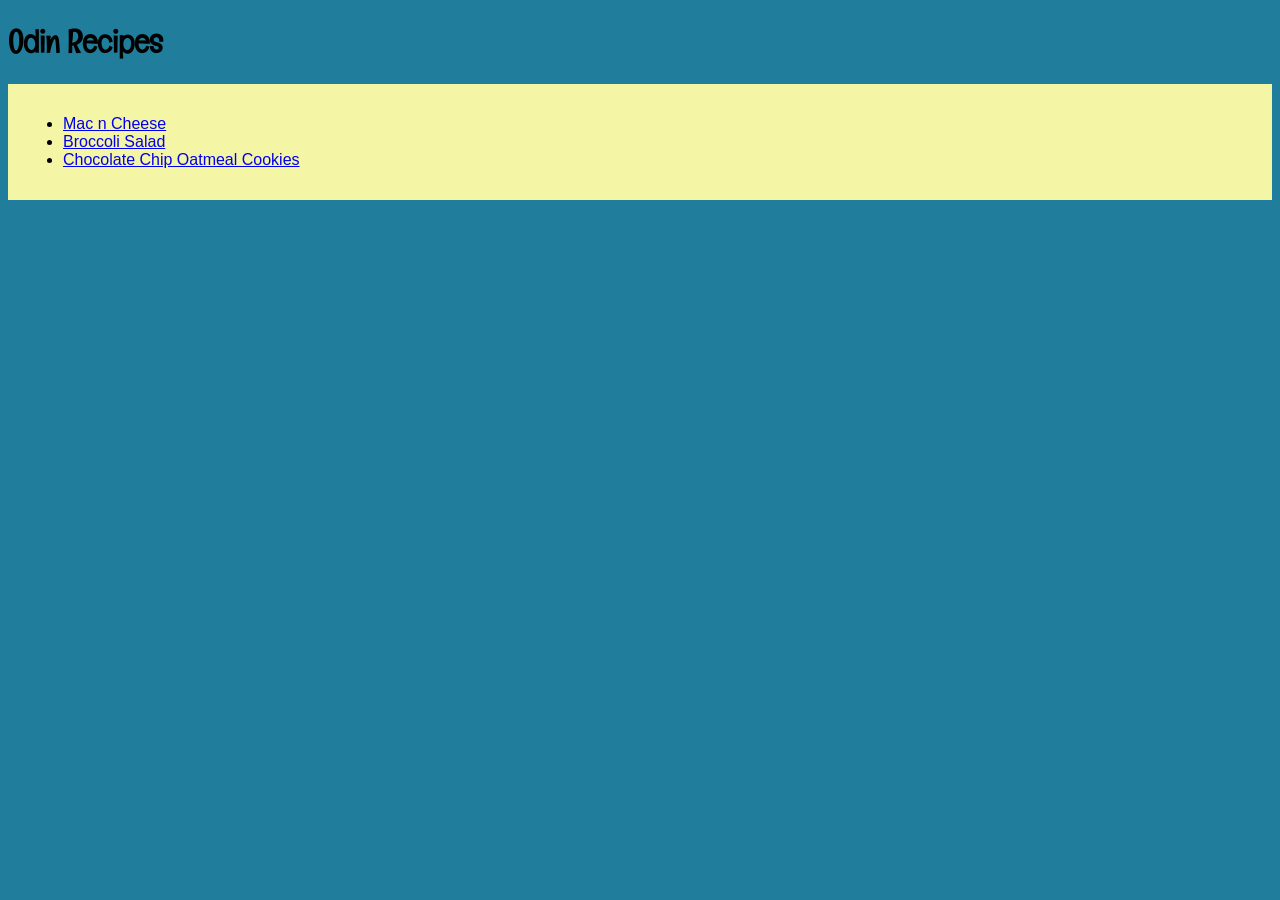
<file: index.html>
<!DOCTYPE html>
<html lang="en">

<head>
    <meta charset="UTF-8">
    <meta name="viewport" content="width=device-width, initial-scale=1.0">
    <link rel="preconnect" href="https://fonts.googleapis.com">
    <link rel="preconnect" href="https://fonts.gstatic.com" crossorigin>
    <link href="https://fonts.googleapis.com/css2?family=Englebert&family=Lato:ital,wght@0,100;0,300;0,400;0,700;0,900;1,100;1,300;1,400;1,700;1,900&display=swap" rel="stylesheet">
    <link rel="stylesheet" href="styles.css">
    <title>My Favourite Recipes</title>
</head>

<body>
    <header>
        <h1>Odin Recipes</h1>
    </header>

    <section>
        <ul>
            <li><a href="recipes/macncheese.html">Mac n Cheese</a></li>
            <li><a href="recipes/broccolisalad.html">Broccoli Salad</a></li>
            <li><a href="recipes/chocolatechipcookies.html">Chocolate Chip Oatmeal Cookies</a></li>
        </ul>
    </section>
    
</body>
</html>
</file>
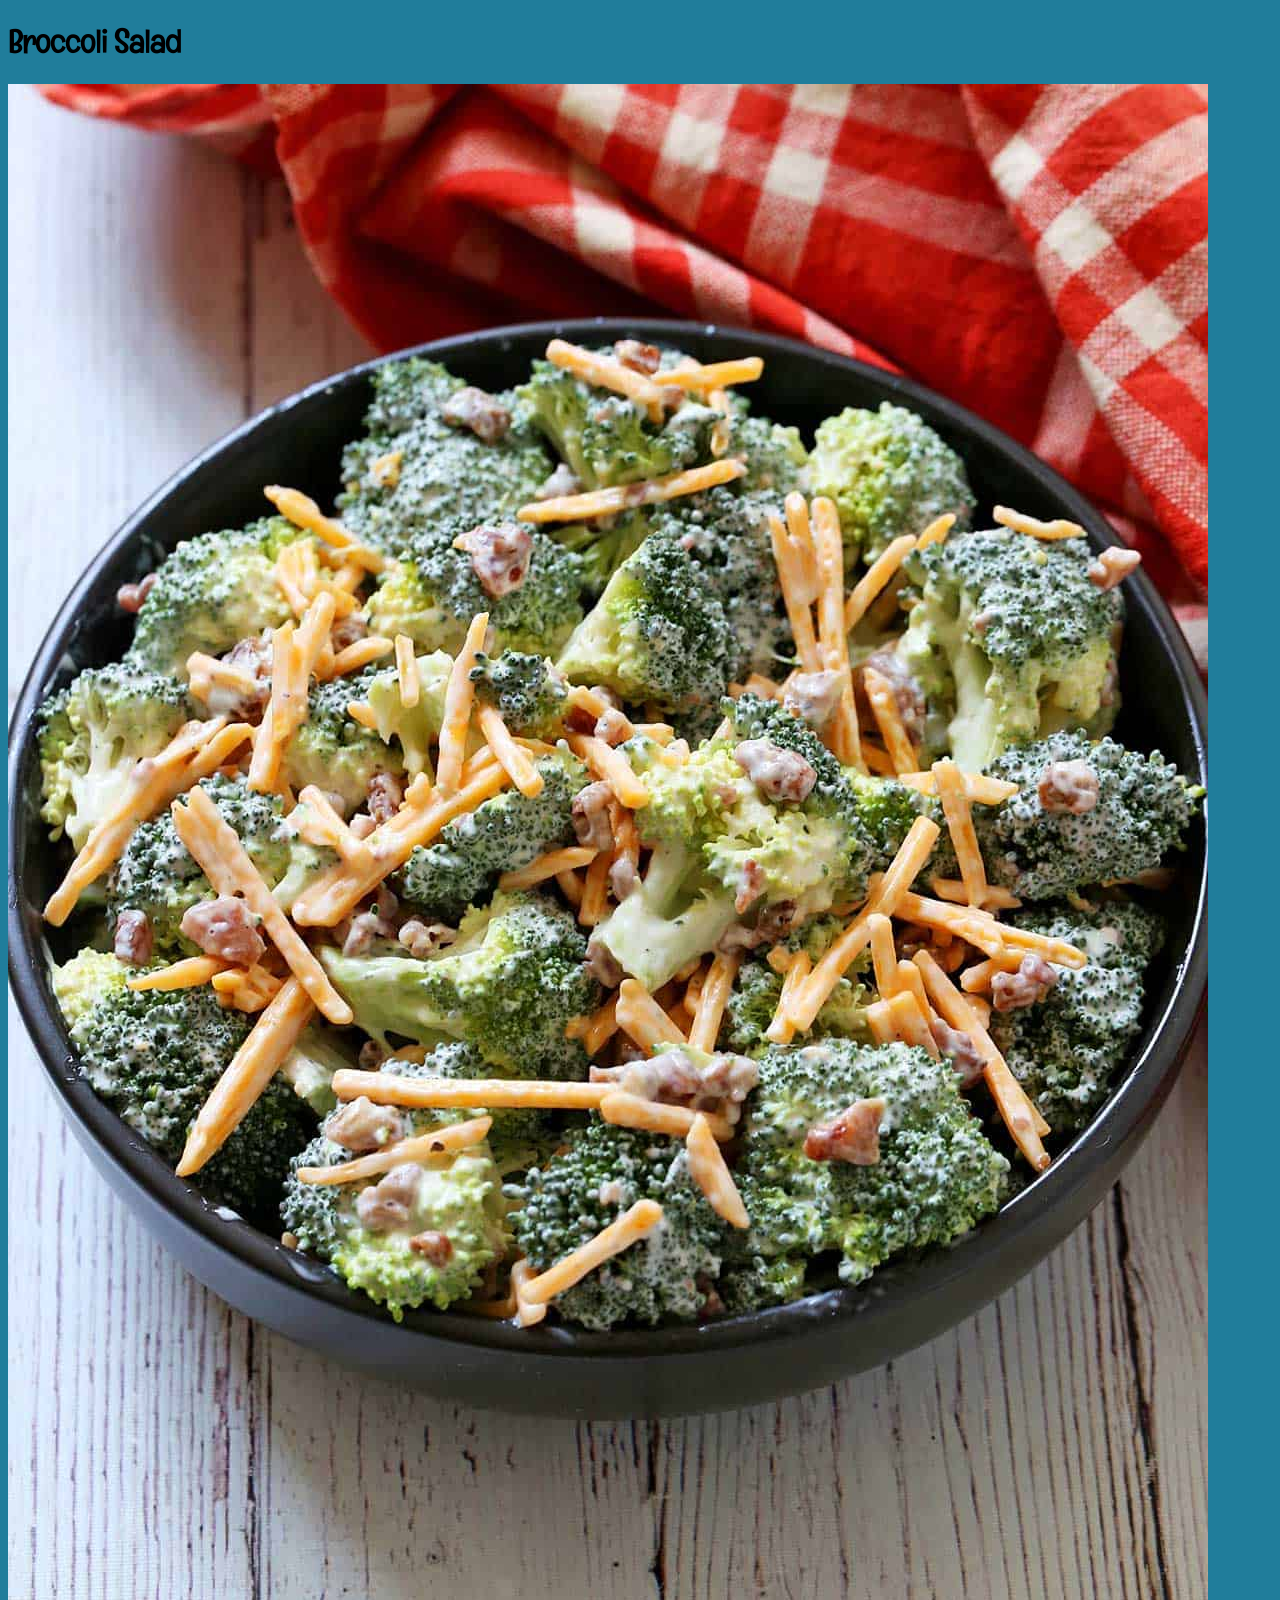
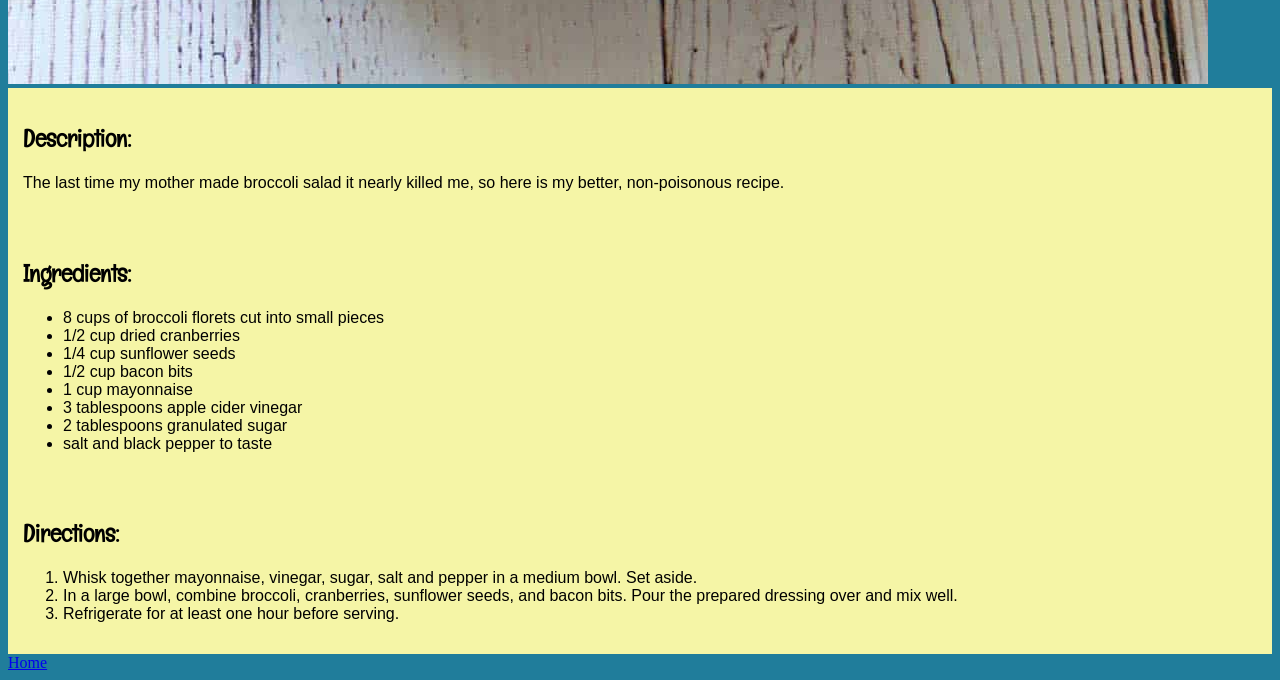
<file: recipes/broccolisalad.html>
<!DOCTYPE html>
<html lang="en">

<head>
    <meta charset="UTF-8">
    <meta name="viewport" content="width=device-width, initial-scale=1.0">
    <link rel="preconnect" href="https://fonts.googleapis.com">
    <link rel="preconnect" href="https://fonts.gstatic.com" crossorigin>
    <link href="https://fonts.googleapis.com/css2?family=Englebert&family=Lato:ital,wght@0,100;0,300;0,400;0,700;0,900;1,100;1,300;1,400;1,700;1,900&display=swap" rel="stylesheet">
    <link rel="stylesheet" href="/styles.css">
    <title>Broccoli Salad</title>
</head>

<body>
    <header>
        <h1>Broccoli Salad</h1>
        <img src="../Images/broccolisalad.jpg">
    </header>
    
    <section>
        <h2>Description:</h2>
        <p>The last time my mother made broccoli salad it nearly killed me, so here
            is my better, non-poisonous recipe.</p>
    </section>
    <section>
        <h2>Ingredients:</h2>
        <ul>
            <li>8 cups of broccoli florets cut into small pieces</li>
            <li>1/2 cup dried cranberries</li>
            <li>1/4 cup sunflower seeds</li>
            <li>1/2 cup bacon bits</li>
            <li>1 cup mayonnaise</li>
            <li>3 tablespoons apple cider vinegar</li>
            <li>2 tablespoons granulated sugar</li>
            <li>salt and black pepper to taste</li>
        </ul>
    </section>

    <section>
        <h2>Directions:</h2>
        <ol>
            <li>Whisk together mayonnaise, vinegar, sugar, salt and pepper in a medium
                bowl. Set aside.
            </li>
            <li>In a large bowl, combine broccoli, cranberries, sunflower seeds, 
                and bacon bits. Pour the prepared dressing over and mix well.
            </li>
            <li>Refrigerate for at least one hour before serving.</li>
        </ol>
    </section>

    <a href="../index.html">Home</a>
</body>
</html>
</file>
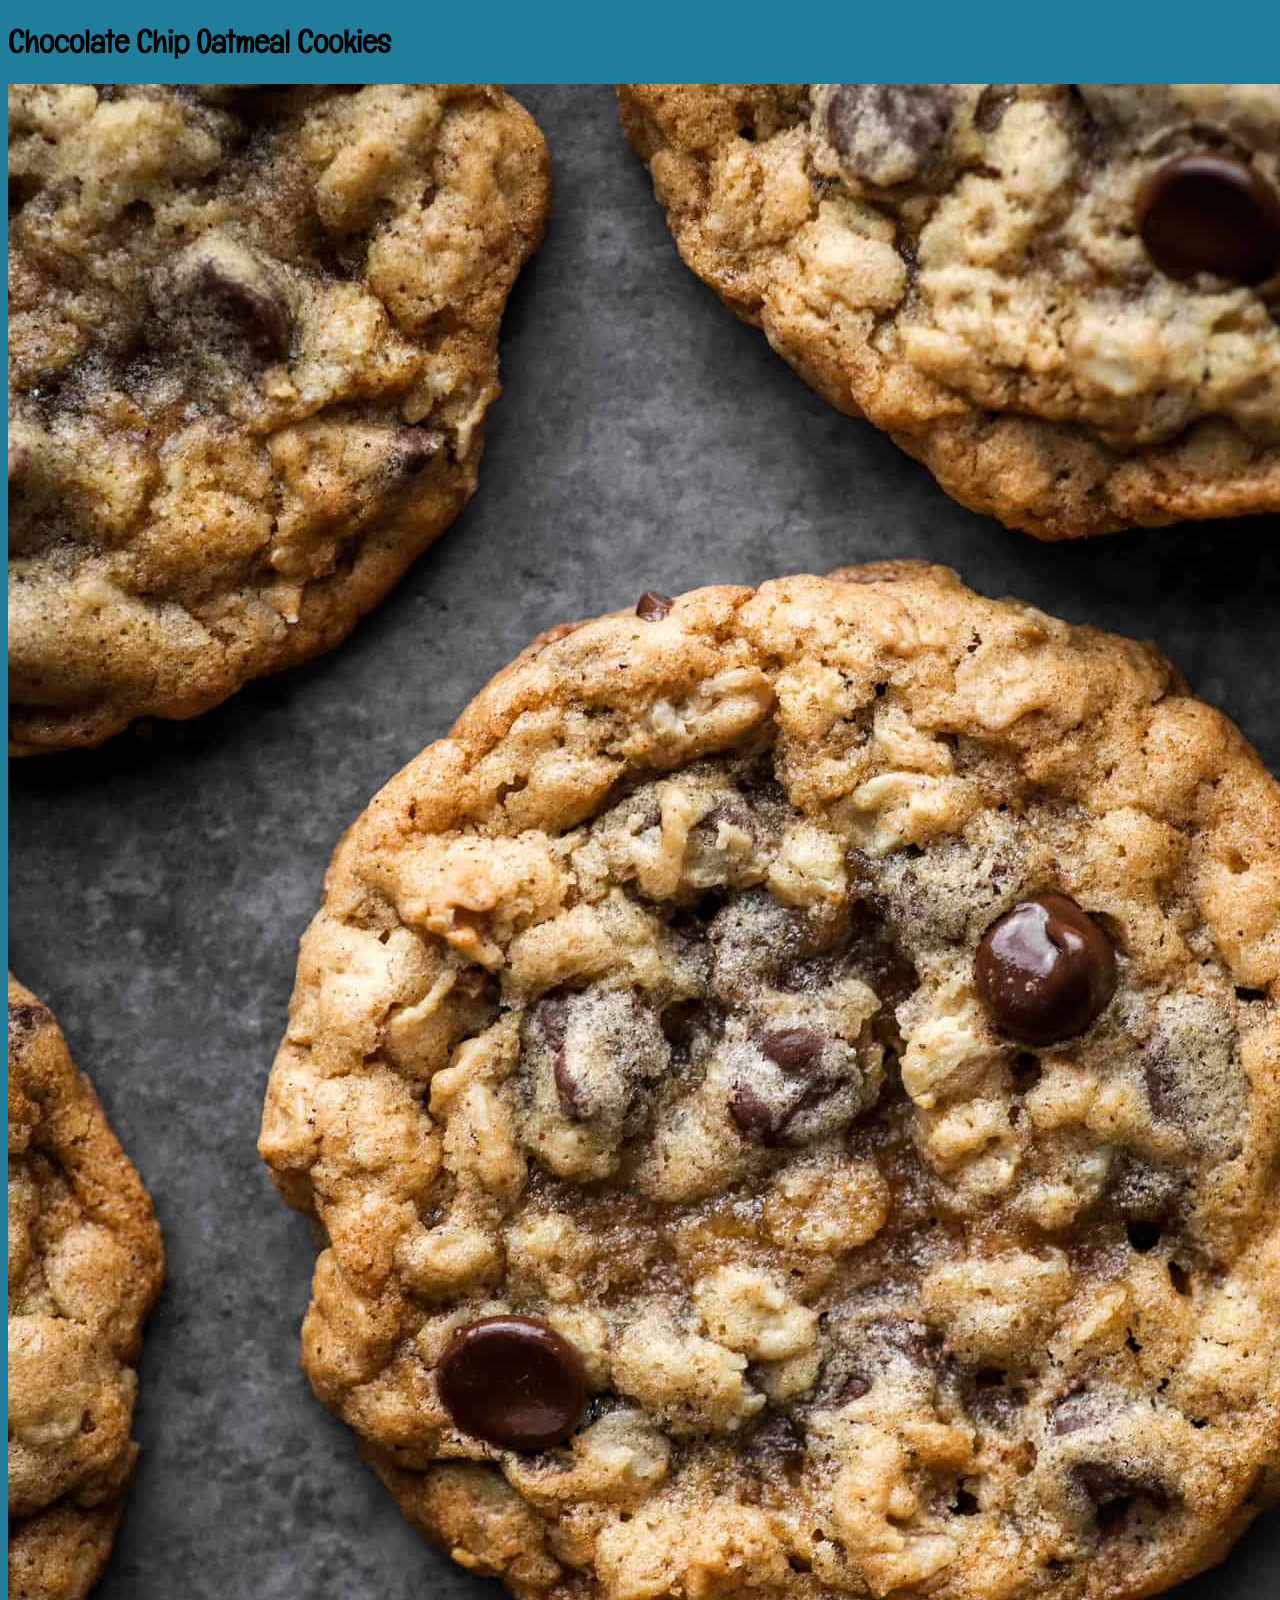
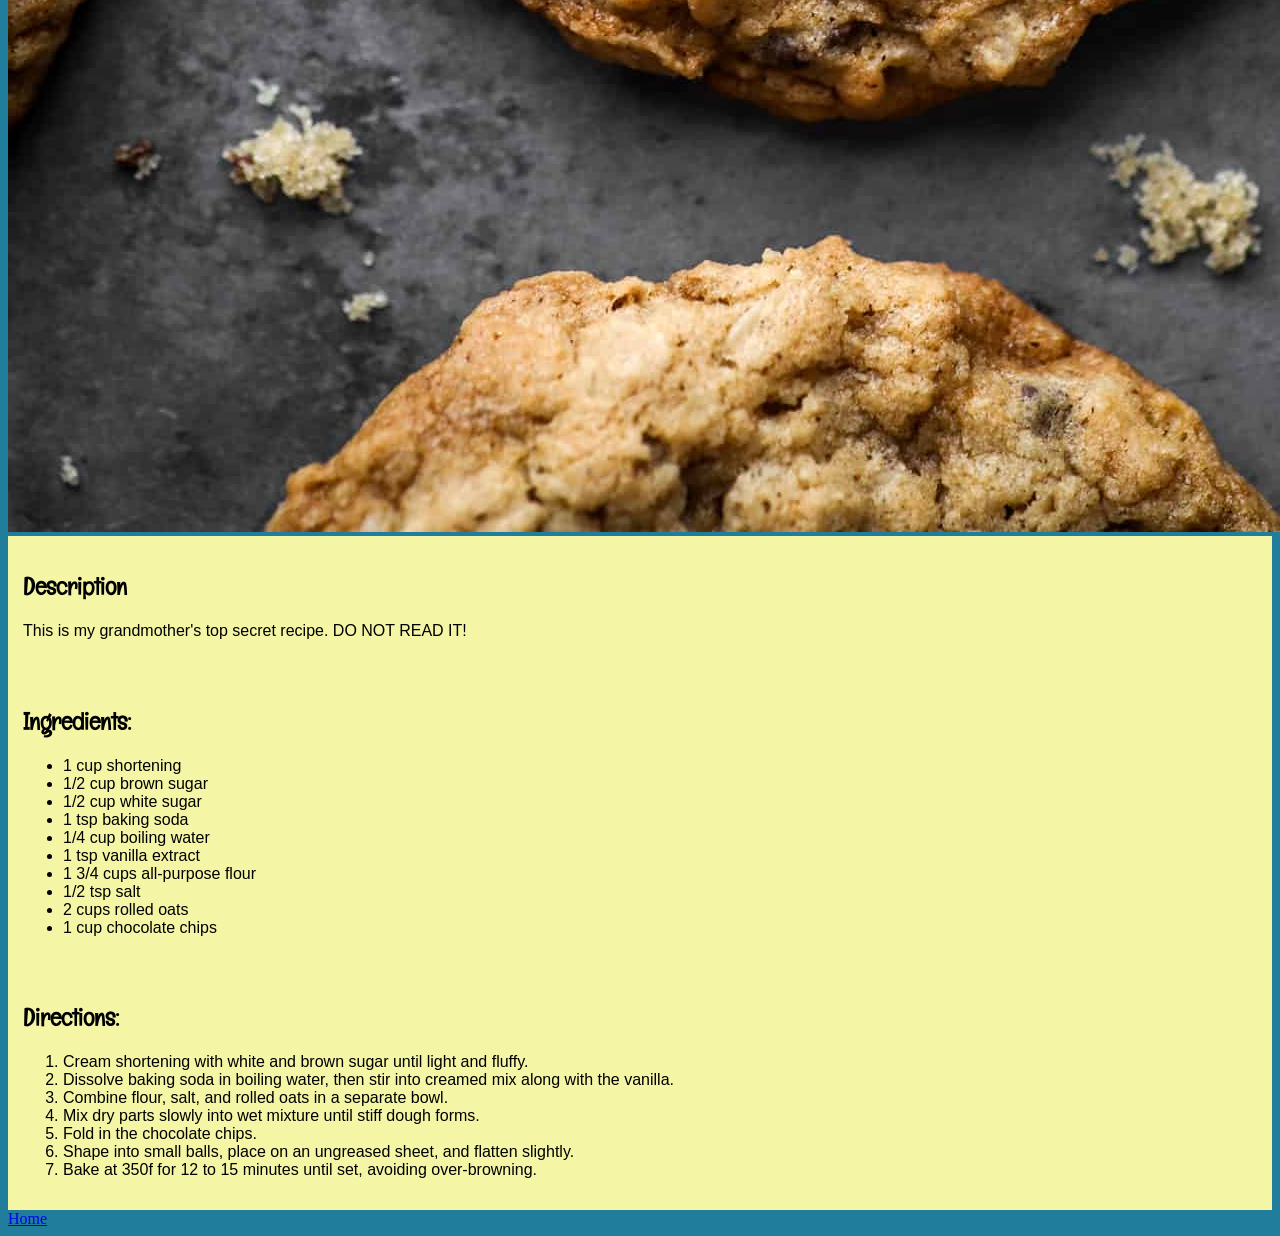
<file: recipes/chocolatechipcookies.html>
<!DOCTYPE html>
<html lang="en">

<head>
    <meta charset="UTF-8">
    <meta name="viewport" content="width=device-width, initial-scale=1.0">
    <link rel="stylesheet" href="/styles.css">
    <link rel="preconnect" href="https://fonts.googleapis.com">
    <link rel="preconnect" href="https://fonts.gstatic.com" crossorigin>
    <link href="https://fonts.googleapis.com/css2?family=Englebert&family=Lato:ital,wght@0,100;0,300;0,400;0,700;0,900;1,100;1,300;1,400;1,700;1,900&display=swap" rel="stylesheet">
    <title>Chocolate Chip Oatmeal Cookies</title>
</head>

<body>

    <header>
        <h1>Chocolate Chip Oatmeal Cookies</h1>
        <img src="../Images/oatmealchocolatechipcookie.jpg">
    </header>

    <section>
        <h2>Description</h2>
        <p>This is my grandmother's top secret recipe. DO NOT READ IT!</p>
    </section>

    <section>
        <h2>Ingredients:</h2>
        <ul>
            <li>1 cup shortening</li>
            <li>1/2 cup brown sugar</li>
            <li>1/2 cup white sugar</li>
            <li>1 tsp baking soda</li>
            <li>1/4 cup boiling water</li>
            <li>1 tsp vanilla extract</li>
            <li>1 3/4 cups all-purpose flour</li>
            <li>1/2 tsp salt</li>
            <li>2 cups rolled oats</li>
            <li>1 cup chocolate chips</li>
        </ul>
    </section>

    <section>
        <h2>Directions:</h2>
        <ol>
            <li>Cream shortening with white and brown sugar until light and fluffy.</li>
            <li>Dissolve baking soda in boiling water, then stir into creamed mix 
                    along with the vanilla.
            </li>
            <li>Combine flour, salt, and rolled oats in a separate bowl.</li>
            <li>Mix dry parts slowly into wet mixture until stiff dough forms.</li>
            <li>Fold in the chocolate chips.</li>
            <li>Shape into small balls, place on an ungreased sheet, and flatten slightly.</li>
            <li>Bake at 350f for 12 to 15 minutes until set, avoiding over-browning.</li>
        </ol>
    </section>

        
    <a href="../index.html">Home</a>
</body>
</html>
</file>
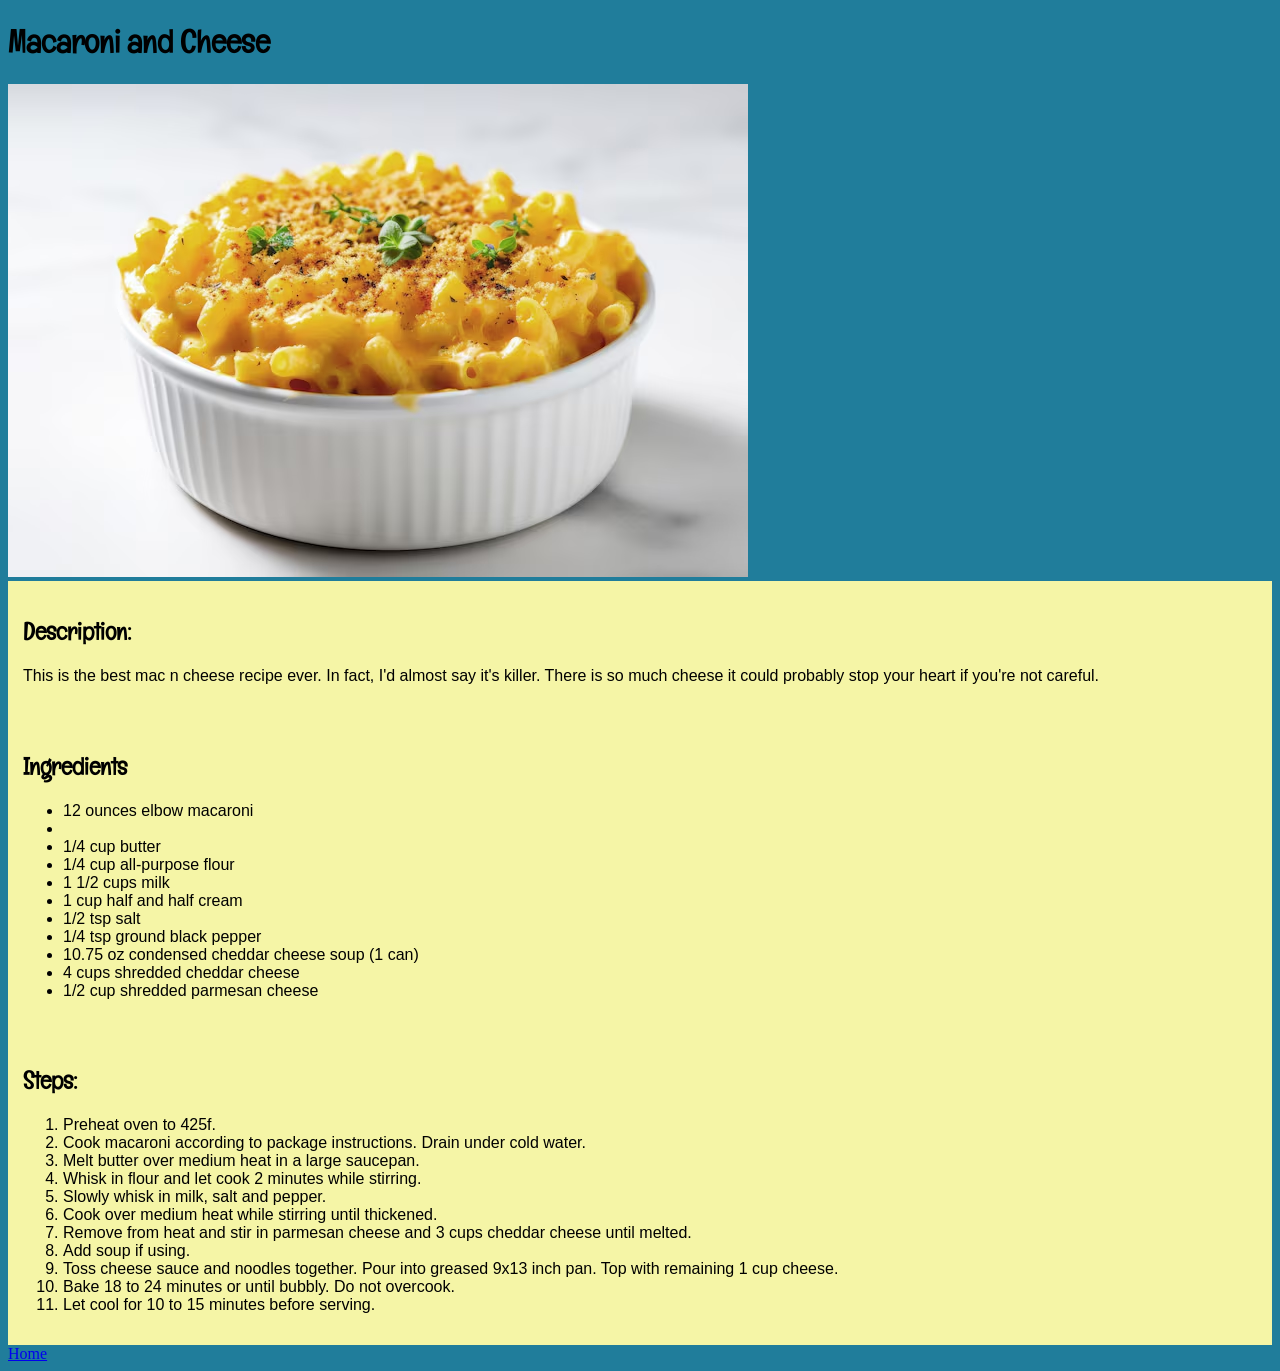
<file: recipes/macncheese.html>
<!DOCTYPE html>
<html lang="en">

<head>
    <meta charset="UTF-8">
    <meta charset="UTF-8" content="width=device-width, initial-scale=1.0">
    <link rel="stylesheet" href="/styles.css">
    <link rel="preconnect" href="https://fonts.googleapis.com">
    <link rel="preconnect" href="https://fonts.gstatic.com" crossorigin>
    <link href="https://fonts.googleapis.com/css2?family=Englebert&family=Lato:ital,wght@0,100;0,300;0,400;0,700;0,900;1,100;1,300;1,400;1,700;1,900&display=swap" rel="stylesheet">
    <title>Macaroni and Cheese</title>
</head>

<body>
    <header>
        <h1>Macaroni and Cheese</h1>
        <img src="../Images/macaroni">
    </header>

    <section>
        <h2>Description:</h2>
        <p>This is the best mac n cheese recipe ever. In fact, I'd almost say it's killer.
            There is so much cheese it could probably stop your heart if you're not careful.
        </p>
    </section>

    <section>
        <h2>Ingredients</h2>
        <ul>
            <li>12 ounces elbow macaroni<li>
            <li>1/4 cup butter</li>
            <li>1/4 cup all-purpose flour</li>
            <li>1 1/2 cups milk</li>
            <li>1 cup half and half cream</li>
            <li>1/2 tsp salt</li>
            <li>1/4 tsp ground black pepper</li>
            <li>10.75 oz condensed cheddar cheese soup (1 can)</li>
            <li>4 cups shredded cheddar cheese</li>
            <li>1/2 cup shredded parmesan cheese</li>
        </ul>
    </section>

    <section>
        <h2>Steps:</h2>
        <ol>
            <li>Preheat oven to 425f.</li>
            <li>Cook macaroni according to package instructions. Drain under cold water.</li>
            <li>Melt butter over medium heat in a large saucepan.</li>
            <li>Whisk in flour and let cook 2 minutes while stirring.</li>
            <li>Slowly whisk in milk, salt and pepper.</li>
            <li>Cook over medium heat while stirring until thickened.</li>
            <li>Remove from heat and stir in parmesan cheese and 3 cups cheddar cheese until
                melted.
            </li>
            <li>Add soup if using.</li>
            <li>Toss cheese sauce and noodles together. Pour into greased 9x13 inch pan.
                Top with remaining 1 cup cheese.
            </li>
            <li>Bake 18 to 24 minutes or until bubbly. Do not overcook.</li>
            <li>Let cool for 10 to 15 minutes before serving.</li>
        </ol>
    </section>

    <a href="../index.html">Home</a>


</body>

</html>
</file>
<file: styles.css>
body {
    background-color: rgb(32, 125, 155);
}

h1, h2 {
    font-family: 'Englebert', sans-serif;
}

section {
    background-color: rgb(245, 245, 166);
    padding: 15px;
    font-family: 'Arial', sans-serif;
}
</file>
